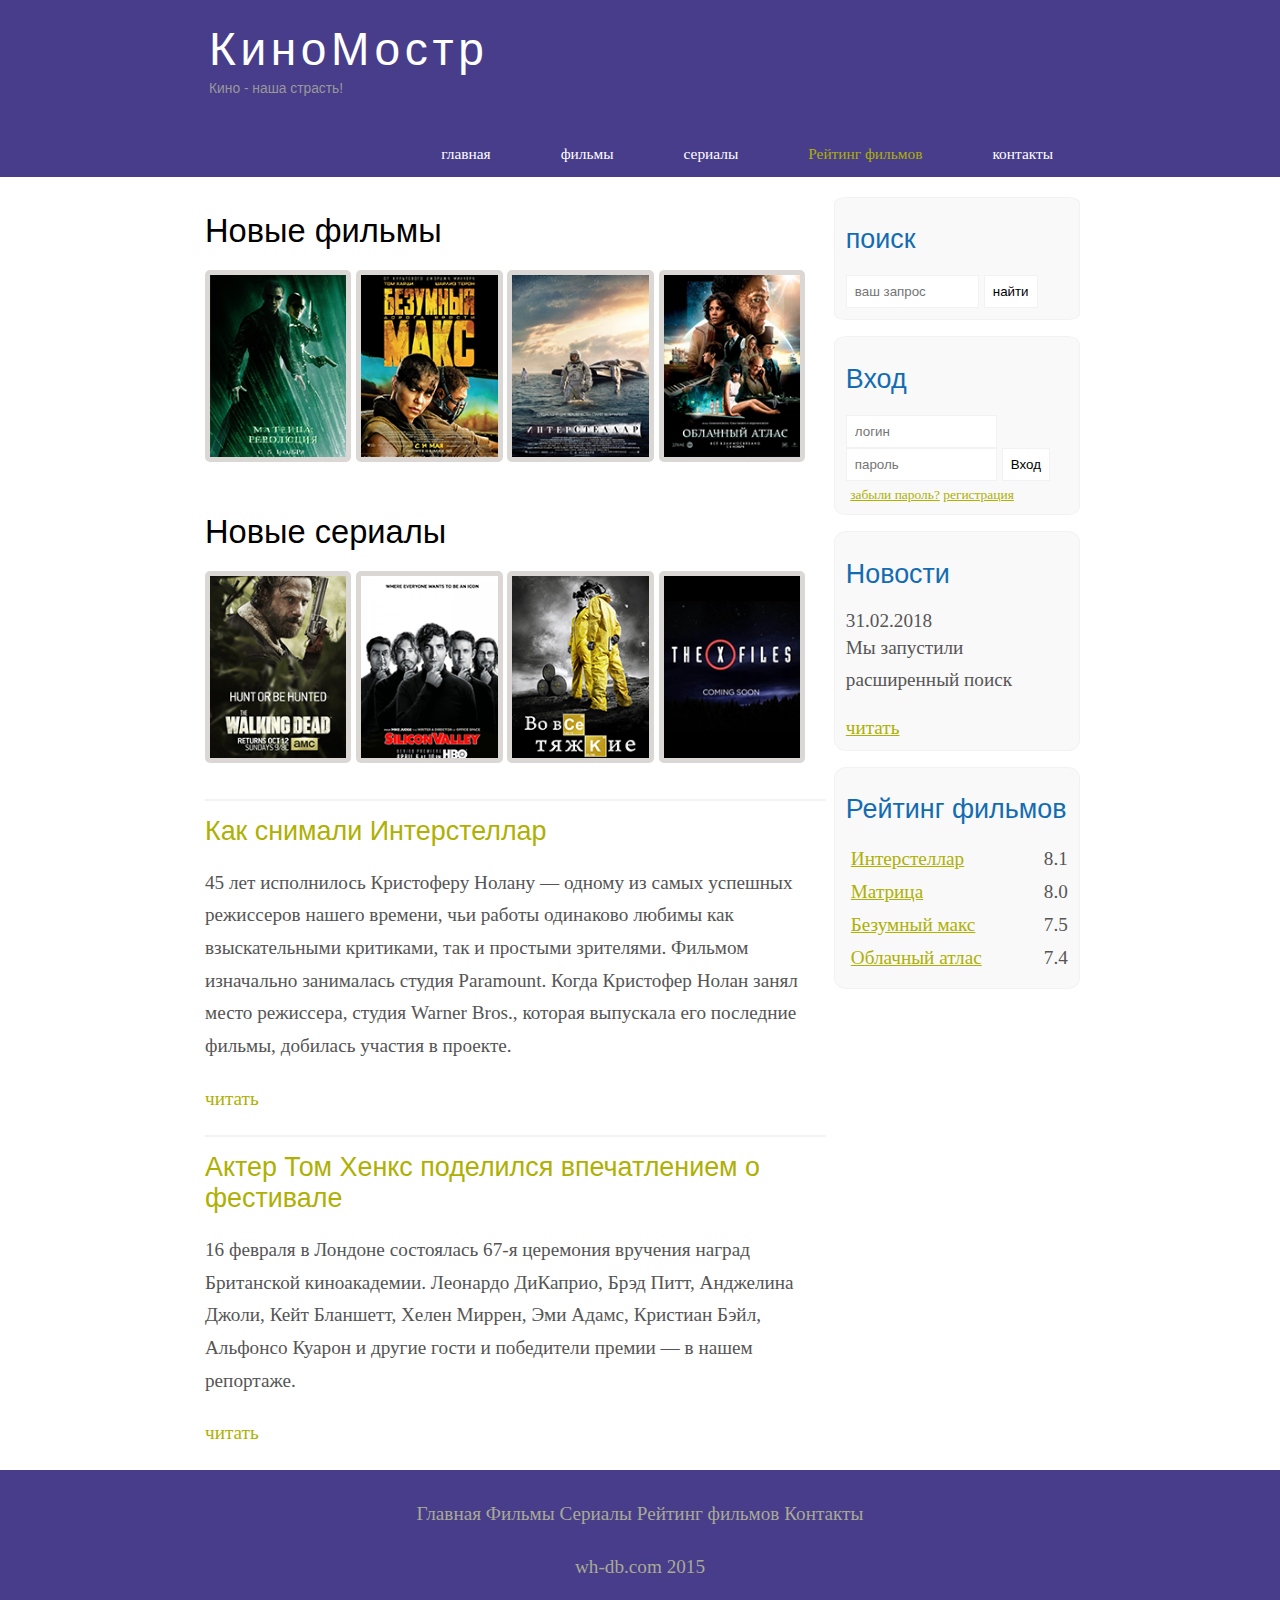
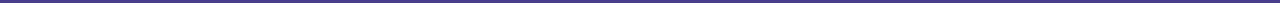
<file: index.html>
<!DOCTYPE html>
<html lang="ru">

<head>
    <meta charset="UTF-8">
    <meta name="viewport" content="width=device-width, initial-scale=1.0">
    <title>Document</title>
    <meta name="description" content="КиноМонстр - это портал о кино" />
    <meta name="keywords" content="фильмы, фильмы онлайн, hd" />
    <link rel="stylesheet" href="assets/css/stayle.css">
</head>

<body>
    <div class="main">
        <div class="header">
            <div class="logo">
                <div class="logo_text">
                    <h1><a href="index.html">КиноМостр</a></h1>
                    <h2>Кино - наша страсть!</h2>
                </div>
            </div>
            <div class="menubar">
                <ul class="menu">
                    <li><a href="index.html">главная</a></li>
                    <li><a href="films.html">фильмы</a></li>
                    <li><a href="#">сериалы</a></li>
                    <li class="selected"><a href="rating.html">Рейтинг фильмов</a></li>
                    <li><a href="contact.html">контакты</a></li>
                </ul>
            </div>
        </div>
        <div class="site_content">
            <div class="sidebar_container">
                <div class="sidebar">
                    <h2>поиск</h2>
                    <form method="post" action="#" id="search_form">
                        <input type="search" name="search_filed" placeholder="ваш запрос" />
                        <input type="submit" class="btn" value="найти" />
                    </form>
                </div>
                <div class="sidebar">
                    <h2>Вход</h2>
                    <form method="post" action="#" id="login">
                        <input type="text" name="login_field" placeholder="логин">
                        <input type="password" name="password_field" placeholder="пароль">
                        <input type="submit" class="btn" value="Вход">
                        <div class="lables_passreg_text">
                            <span><a href="#">забыли пароль?</a></span>
                            <span><a href="#">регистрация</a></span>
                        </div>
                    </form>
                </div>
                <div class="sidebar">
                    <h2>Новости</h2>
                    <span>31.02.2018</span>
                    <p>Мы запустили расширенный поиск</p>
                    <a href="#">читать</a>
                </div>
                <div class="sidebar">
                    <h2>Рейтинг фильмов</h2>
                    <ul>
                        <li><a href="#">Интерстеллар</a><span class="rating_sidebar">8.1</span></li>
                        <li><a href="#">Матрица</a><span class="rating_sidebar">8.0</span></li>
                        <li><a href="#">Безумный макс</a><span class="rating_sidebar">7.5</span></li>
                        <li><a href="#">Облачный атлас</a><span class="rating_sidebar">7.4</span></li>
                    </ul>
                </div>
            </div>
            <div class="content">
                <h1>Новые фильмы</h1>
                <div class="films_block">
                    <a href="#"><img src="assets/img/matrix.png" alt=""></a>
                    <a href="#"><img src="assets/img/max.png" alt=""></a>
                    <a href="#"><img src="assets/img/inter.png" alt=""></a>
                    <a href="#"><img src="assets/img/cloud.png" alt=""></a>
                </div>
            </div>
            <div class="content">
                <h1>Новые сериалы</h1>
                <div class="films_block">
                    <a href="#"><img src="assets/img/dead.png" alt=""></a>
                    <a href="#"><img src="assets/img/silicon.png" alt=""></a>
                    <a href="#"><img src="assets/img/breakingbad.png" alt=""></a>
                    <a href="#"><img src="assets/img/xfiles.png" alt=""></a>
                </div>
                <div class="posts">
                    <hr>
                    <h2>
                        <a href="#">Как снимали Интерстеллар</a>
                    </h2>
                </div>
                <div class="posts_content">
                    <p>45 лет исполнилось Кристоферу Нолану — одному из самых успешных режиссеров нашего времени, чьи работы одинаково любимы как взыскательными критиками, так и простыми зрителями. Фильмом изначально занималась студия Paramount. Когда Кристофер Нолан занял место режиссера, студия Warner Bros., которая выпускала его последние фильмы, добилась участия в проекте.</p>
                </div>
                <p>
                    <a href="#">читать</a>
                </p>
                <hr>
                <h2>
                    <a href="#">Актер Том Хенкс поделился впечатлением о фестивале</a>
                </h2>
                <div class="posts_content">
                    <p>16 февраля в Лондоне состоялась 67-я церемония вручения наград Британской киноакадемии. Леонардо ДиКаприо, Брэд Питт, Анджелина Джоли, Кейт Бланшетт, Хелен Миррен, Эми Адамс, Кристиан Бэйл, Альфонсо Куарон и другие гости и победители премии — в нашем репортаже.</p>
                </div>
                <p>
                    <a href="#">читать</a>
                </p>
            </div>
        </div>
        <div class="footer">
            <p>
                <a href="index.html">Главная</a>
                <a href="films.html">Фильмы</a>
                <a href="#">Сериалы</a>
                <a href="rating.html">Рейтинг фильмов</a>
                <a href="contact.html">Контакты</a>
            </p>
            <p>wh-db.com 2015</p>
        </div>
    </div>
</body>

</html>
</file>
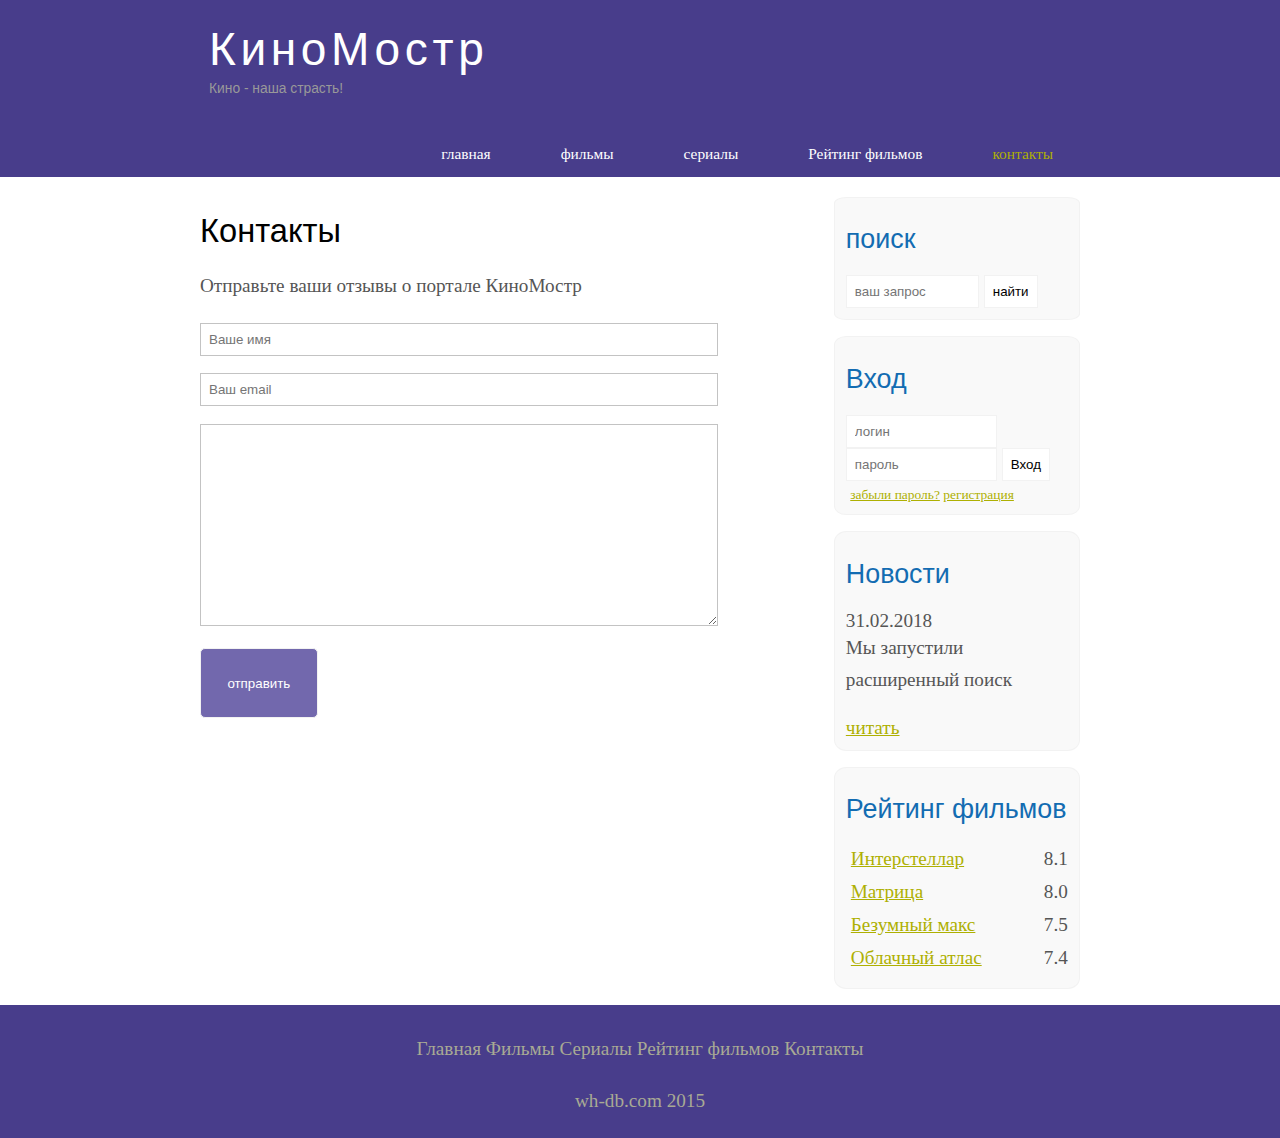
<file: contact.html>
<!DOCTYPE html>
<html lang="en">

<head>
    <meta charset="UTF-8">
    <meta name="viewport" content="width=device-width, initial-scale=1.0">
    <title>Document</title>
    <meta name="description" content="КиноМонстр - это портал о кино" />
    <meta name="keywords" content="фильмы, фильмы онлайн, hd" />
    <link rel="stylesheet" href="assets/css/stayle.css">
</head>

<body>
    <div class="main">
        <div class="header">
            <div class="logo">
                <div class="logo_text">
                    <h1><a href="index.html">КиноМостр</a></h1>
                    <h2>Кино - наша страсть!</h2>
                </div>
            </div>
            <div class="menubar">
                <ul class="menu">
                    <li><a href="index.html">главная</a></li>
                    <li><a href="films.html">фильмы</a></li>
                    <li><a href="#">сериалы</a></li>
                    <li><a href="rating.html">Рейтинг фильмов</a></li>
                    <li class="selected"><a href="contact.html">контакты</a></li>
                </ul>
            </div>
        </div>
        <div class="site_content">
            <div class="sidebar_container">
                <div class="sidebar">
                    <h2>поиск</h2>
                    <form method="post" action="#" id="search_form">
                        <input type="search" name="search_filed" placeholder="ваш запрос" />
                        <input type="submit" class="btn" value="найти" />
                    </form>
                </div>
                <div class="sidebar">
                    <h2>Вход</h2>
                    <form method="post" action="#" id="login">
                        <input type="text" name="login_field" placeholder="логин">
                        <input type="password" name="password_field" placeholder="пароль">
                        <input type="submit" class="btn" value="Вход">
                        <div class="lables_passreg_text">
                            <span><a href="#">забыли пароль?</a></span>
                            <span><a href="#">регистрация</a></span>
                        </div>
                    </form>
                </div>
                <div class="sidebar">
                    <h2>Новости</h2>
                    <span>31.02.2018</span>
                    <p>Мы запустили расширенный поиск</p>
                    <a href="#">читать</a>
                </div>
                <div class="sidebar">
                    <h2>Рейтинг фильмов</h2>
                    <ul>
                        <li><a href="show.html">Интерстеллар</a><span class="rating_sidebar">8.1</span></li>
                        <li><a href="#">Матрица</a><span class="rating_sidebar">8.0</span></li>
                        <li><a href="#">Безумный макс</a><span class="rating_sidebar">7.5</span></li>
                        <li><a href="#">Облачный атлас</a><span class="rating_sidebar">7.4</span></li>
                    </ul>
                </div>
            </div>
            <h1>Контакты</h1>
            <p>Отправьте ваши отзывы о портале КиноМостр</p>
            <div class="send send_contact">
                <form method="post" action="#" id="review">
                    <input type="text" name="review_name" placeholder="Ваше имя">
                    <input type="text" name="review_name" placeholder="Ваш email">
                    <textarea name="review_text"></textarea><br>
                    <input type="submit" value="отправить">
                </form>
            </div>
        </div>
    </div>
    <div class="footer">
        <p>
            <a href="index.html">Главная</a>
            <a href="films.html">Фильмы</a>
            <a href="#">Сериалы</a>
            <a href="rating.html">Рейтинг фильмов</a>
            <a href="contact.html">Контакты</a>
        </p>
        <p>wh-db.com 2015</p>
    </div>
    </div>
</body>

</html>
</file>
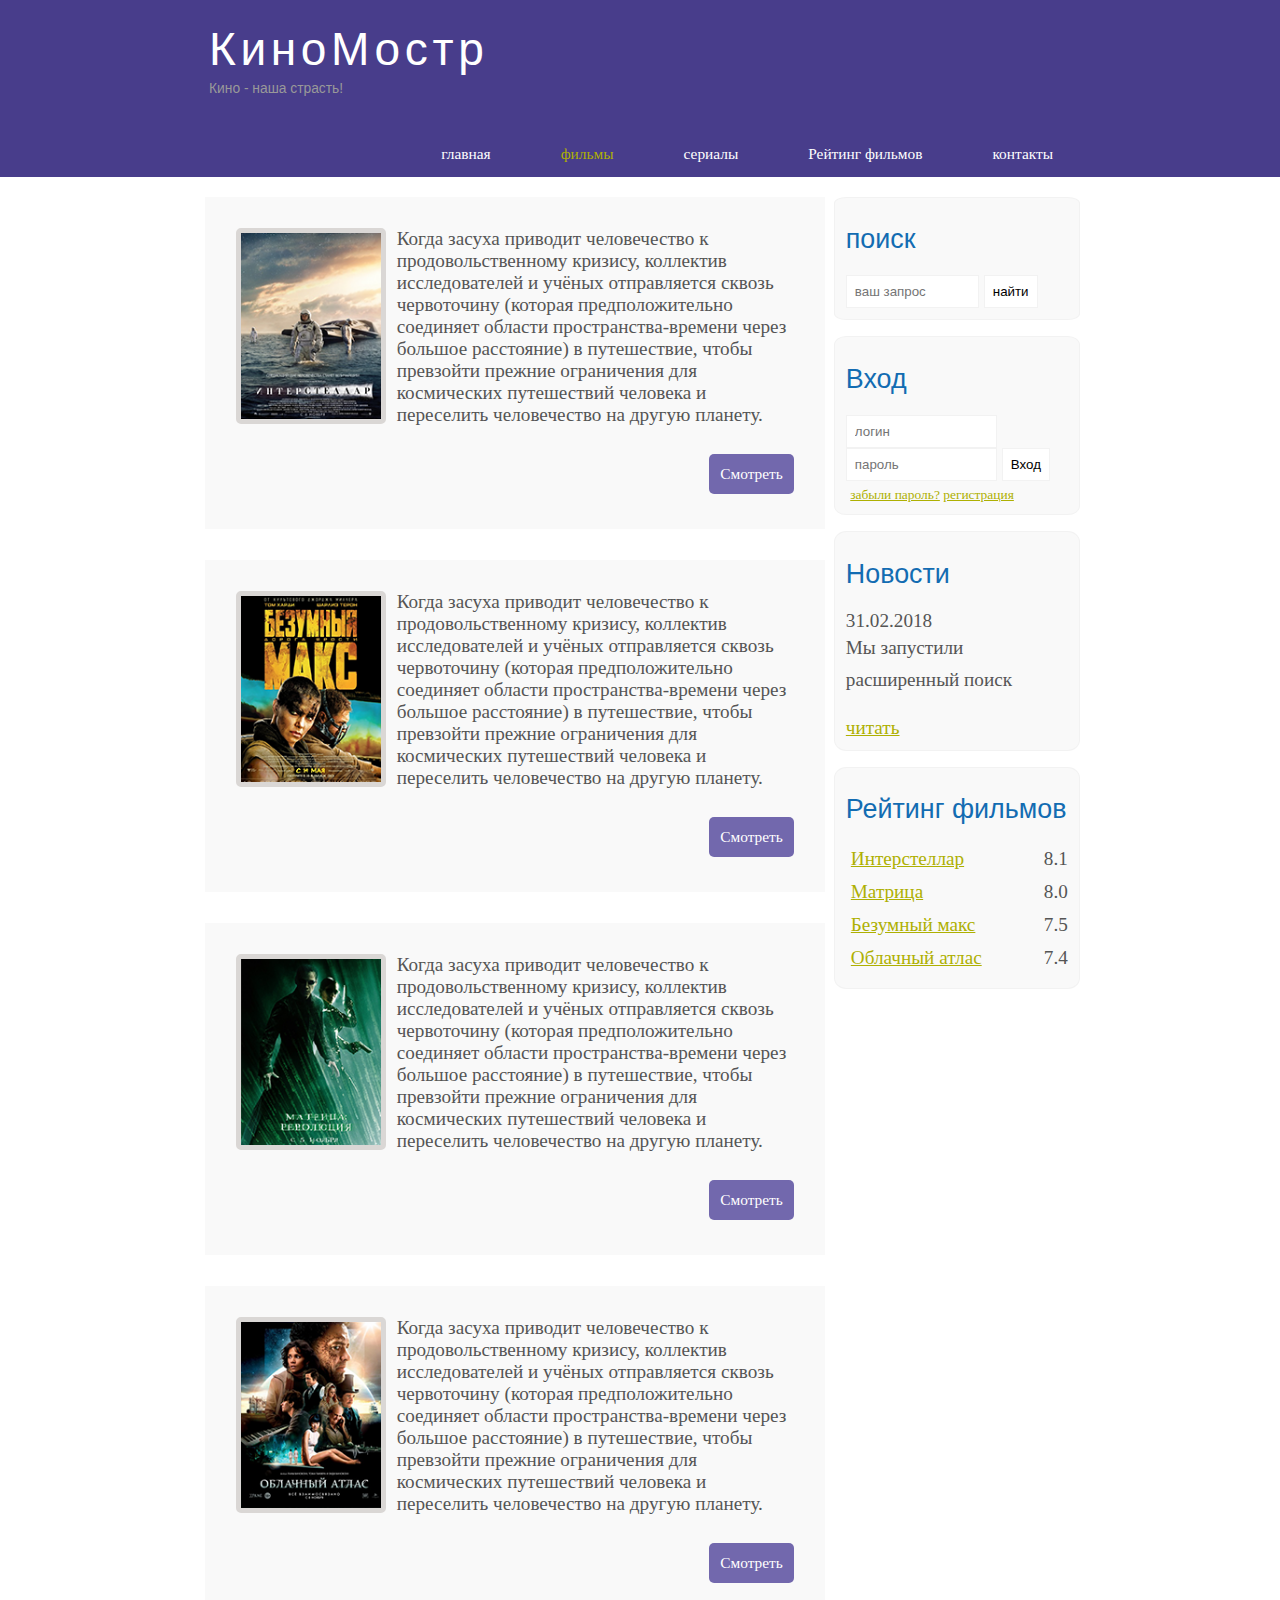
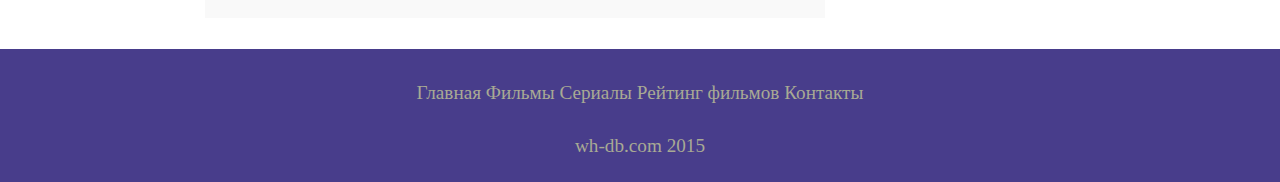
<file: films.html>
<!DOCTYPE html>
<html lang="en">
<head>
	<meta charset="UTF-8">
	<meta name="viewport" content="width=device-width, initial-scale=1.0">
	<title>Document</title>
	<meta name="description" content="КиноМонстр - это портал о кино" />
	<meta name="keywords" content="фильмы, фильмы онлайн, hd" />
	<link rel="stylesheet" href="assets/css/stayle.css">
</head>
<body>

	<div class="main">
		<div class="header">
			<div class="logo">
				<div class="logo_text">
					<h1><a href="index.html">КиноМостр</a></h1>
					<h2>Кино - наша страсть!</h2>
				</div>
			</div>

			<div class="menubar">
				<ul class="menu">
					<li><a href="index.html">главная</a></li>
					<li class="selected"><a href="films.html">фильмы</a></li>
					<li><a href="#">сериалы</a></li>
					<li><a href="rating.html">Рейтинг фильмов</a></li>
					<li><a href="contact.html">контакты</a></li>
				</ul>
			</div>
		</div>
		<div class="site_content">
			<div class="sidebar_container">
				<div class="sidebar">
					<h2>поиск</h2>
					<form method="post" action="#" id="search_form">
						<input type="search" name="search_filed" placeholder="ваш запрос" />
						<input type="submit" class="btn" value="найти" />
					</form>
				</div>
				<div class="sidebar">
					<h2>Вход</h2>
					<form method="post" action="#" id="login">
						<input type="text" name="login_field" placeholder="логин">
						<input type="password" name="password_field" placeholder="пароль">
						<input type="submit" class="btn" value="Вход">
						<div class="lables_passreg_text">
							<span><a href="#">забыли пароль?</a></span>
							<span><a href="#">регистрация</a></span>
						</div>
					</form>
				</div>
				<div class="sidebar">
					<h2>Новости</h2>
					<span>31.02.2018</span>
					<p>Мы запустили расширенный поиск</p>
					<a href="#">читать</a>
				</div>
				<div class="sidebar">
					<h2>Рейтинг фильмов</h2>
					<ul>
						<li><a href="#">Интерстеллар</a><span class="rating_sidebar">8.1</span></li>
						<li><a href="#">Матрица</a><span class="rating_sidebar">8.0</span></li>
						<li><a href="#">Безумный макс</a><span class="rating_sidebar">7.5</span></li>
						<li><a href="#">Облачный атлас</a><span class="rating_sidebar">7.4</span></li>
					</ul>
				</div>
			</div>
			<div class="content">

				<div class="info_film">
					<img src="assets/img/inter.png">
					Когда засуха приводит человечество к продовольственному кризису, коллектив исследователей и учёных отправляется сквозь червоточину (которая предположительно соединяет области пространства-времени через большое расстояние) в путешествие, чтобы превзойти прежние ограничения для космических путешествий человека и переселить человечество на другую планету.

					<div class="button"><a href="show.html">Смотреть</a></div>
				</div>	
				<div class="info_film">
					<img src="assets/img/max.png">
					Когда засуха приводит человечество к продовольственному кризису, коллектив исследователей и учёных отправляется сквозь червоточину (которая предположительно соединяет области пространства-времени через большое расстояние) в путешествие, чтобы превзойти прежние ограничения для космических путешествий человека и переселить человечество на другую планету.

					<div class="button"><a href="#">Смотреть</a></div>
				</div><div class="info_film">
					<img src="assets/img/matrix.png">
					Когда засуха приводит человечество к продовольственному кризису, коллектив исследователей и учёных отправляется сквозь червоточину (которая предположительно соединяет области пространства-времени через большое расстояние) в путешествие, чтобы превзойти прежние ограничения для космических путешествий человека и переселить человечество на другую планету.

					<div class="button"><a href="#">Смотреть</a></div>
				</div>
				<div class="info_film">
					<img src="assets/img/cloud.png">
					Когда засуха приводит человечество к продовольственному кризису, коллектив исследователей и учёных отправляется сквозь червоточину (которая предположительно соединяет области пространства-времени через большое расстояние) в путешествие, чтобы превзойти прежние ограничения для космических путешествий человека и переселить человечество на другую планету.

					<div class="button"><a href="#">Смотреть</a></div>
				</div>
			


		</div>
		</div>
		</div>
		<div class="footer">
			<p>
				<a href="index.html">Главная</a> 
				<a href="films.html">Фильмы</a>
				<a href="#">Сериалы</a>
				<a href="rating.html">Рейтинг фильмов</a>
				<a href="contact.html">Контакты</a>

			</p>
			<p>wh-db.com 2015</p>
		</div>
	</div>
</body>
</html>
</file>
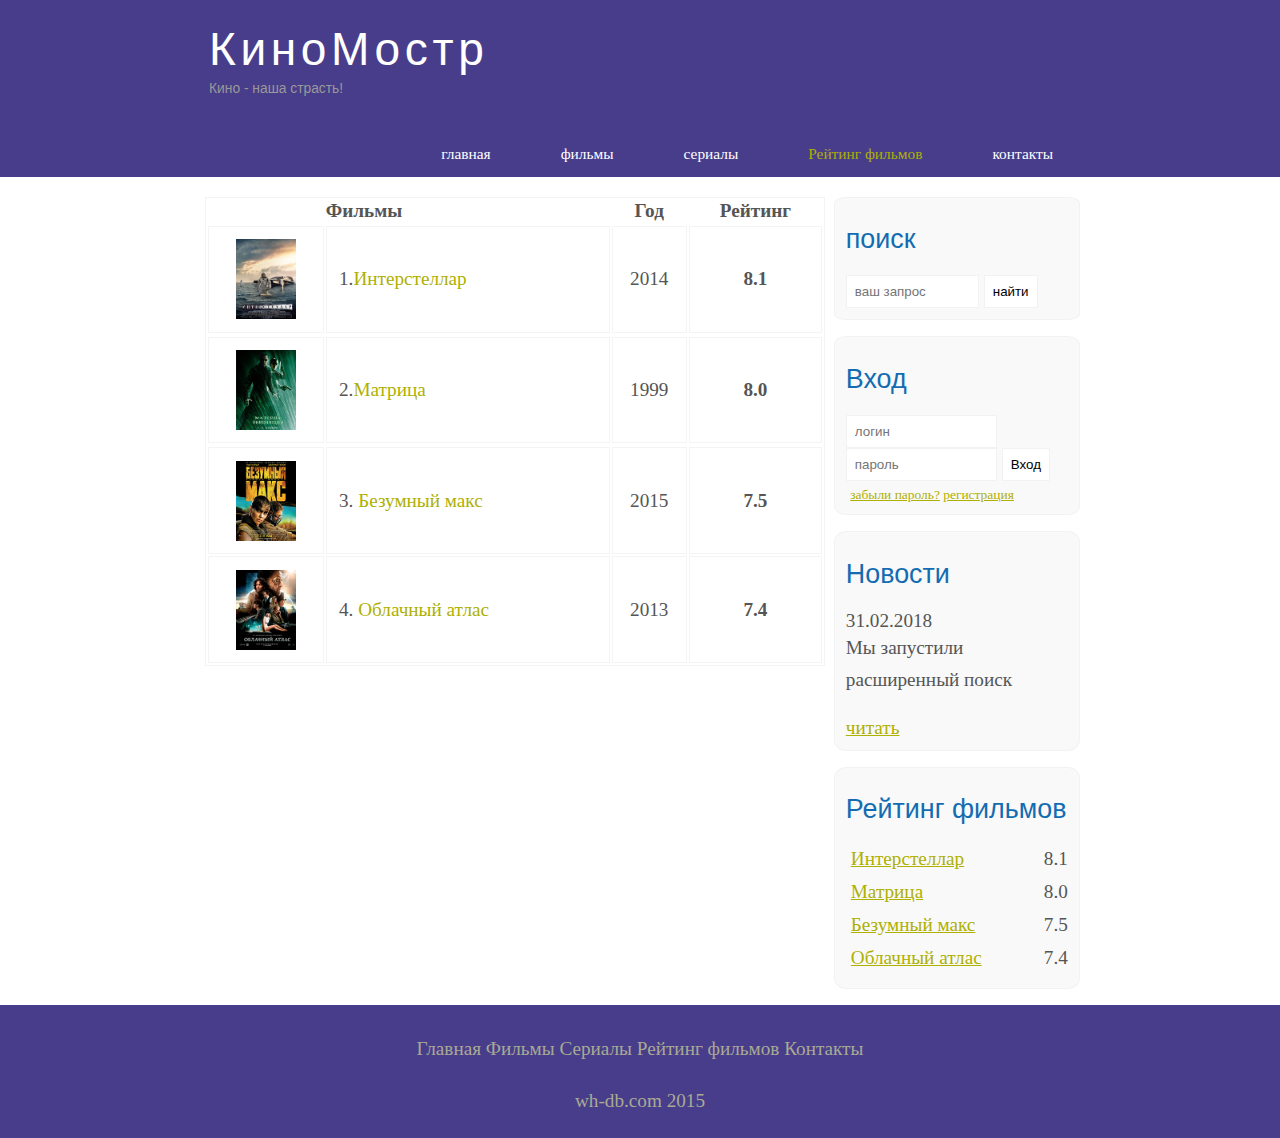
<file: rating.html>
<!DOCTYPE html>
<html lang="en">

<head>
    <meta charset="UTF-8">
    <meta name="viewport" content="width=device-width, initial-scale=1.0">
    <title>Document</title>
    <meta name="description" content="КиноМонстр - это портал о кино" />
    <meta name="keywords" content="фильмы, фильмы онлайн, hd" />
    <link rel="stylesheet" href="assets/css/stayle.css">
</head>

<body>
    <div class="main">
        <div class="header">
            <div class="logo">
                <div class="logo_text">
                    <h1><a href="index.html">КиноМостр</a></h1>
                    <h2>Кино - наша страсть!</h2>
                </div>
            </div>
            <div class="menubar">
                <ul class="menu">
                    <li><a href="index.html">главная</a></li>
                    <li><a href="films.html">фильмы</a></li>
                    <li><a href="#">сериалы</a></li>
                    <li class="selected"><a href="rating.html">Рейтинг фильмов</a></li>
                    <li><a href="contact.html">контакты</a></li>
                </ul>
            </div>
        </div>
        <div class="site_content">
            <div class="sidebar_container">
                <div class="sidebar">
                    <h2>поиск</h2>
                    <form method="post" action="#" id="search_form">
                        <input type="search" name="search_filed" placeholder="ваш запрос" />
                        <input type="submit" class="btn" value="найти" />
                    </form>
                </div>
                <div class="sidebar">
                    <h2>Вход</h2>
                    <form method="post" action="#" id="login">
                        <input type="text" name="login_field" placeholder="логин">
                        <input type="password" name="password_field" placeholder="пароль">
                        <input type="submit" class="btn" value="Вход">
                        <div class="lables_passreg_text">
                            <span><a href="#">забыли пароль?</a></span>
                            <span><a href="#">регистрация</a></span>
                        </div>
                    </form>
                </div>
                <div class="sidebar">
                    <h2>Новости</h2>
                    <span>31.02.2018</span>
                    <p>Мы запустили расширенный поиск</p>
                    <a href="#">читать</a>
                </div>
                <div class="sidebar">
                    <h2>Рейтинг фильмов</h2>
                    <ul>
                        <li><a href="#">Интерстеллар</a><span class="rating_sidebar">8.1</span></li>
                        <li><a href="#">Матрица</a><span class="rating_sidebar">8.0</span></li>
                        <li><a href="#">Безумный макс</a><span class="rating_sidebar">7.5</span></li>
                        <li><a href="#">Облачный атлас</a><span class="rating_sidebar">7.4</span></li>
                    </ul>
                </div>
            </div>
            <div class="content">
                <table class="raiting">
                    <tr>
                        <th></th>
                        <th>Фильмы</th>
                        <th class="center">Год</th>
                        <th class="center">Рейтинг</th>
                    </tr>
                    <tr>
                    <tr>
                        <td class="center"><img src="assets/img/inter.png"></td>
                        <td>1.<a href="show.html">Интерстеллар</a></td>
                        <td class="center">2014</td>
                        <td class="center rating">8.1</td>
                    </tr>
                    </tr>
                    <tr>
                    <tr>
                        <td class="center"><img src="assets/img/matrix.png"></td>
                        <td>2.<a href="show.html">Матрица</a></td>
                        <td class="center">1999</td>
                        <td class="center rating">8.0</td>
                    </tr>
                    </tr>
                    <tr>
                    <tr>
                        <td class="center"><img src="assets/img/max.png"></td>
                        <td>3.<a href="show.html"> Безумный макс</a></td>
                        <td class="center">2015</td>
                        <td class="center rating">7.5</td>
                    </tr>
                    </tr>
                    <tr>
                        <td class="center"><img src="assets/img/cloud.png"></td>
                        <td>4.<a href="show.html"> Облачный атлас</a></td>
                        <td class="center">2013</td>
                        <td class="center rating">7.4</td>
                    </tr>
                </table>
            </div>
        </div>
    </div>
    </div>
    </div>
    </div>
    <div class="footer">
        <p>
            <a href="index.html">Главная</a>
            <a href="films.html">Фильмы</a>
            <a href="#">Сериалы</a>
            <a href="rating.html">Рейтинг фильмов</a>
            <a href="contact.html">Контакты</a>
        </p>
        <p>wh-db.com 2015</p>
    </div>
    </div>
</body>

</html>
</file>
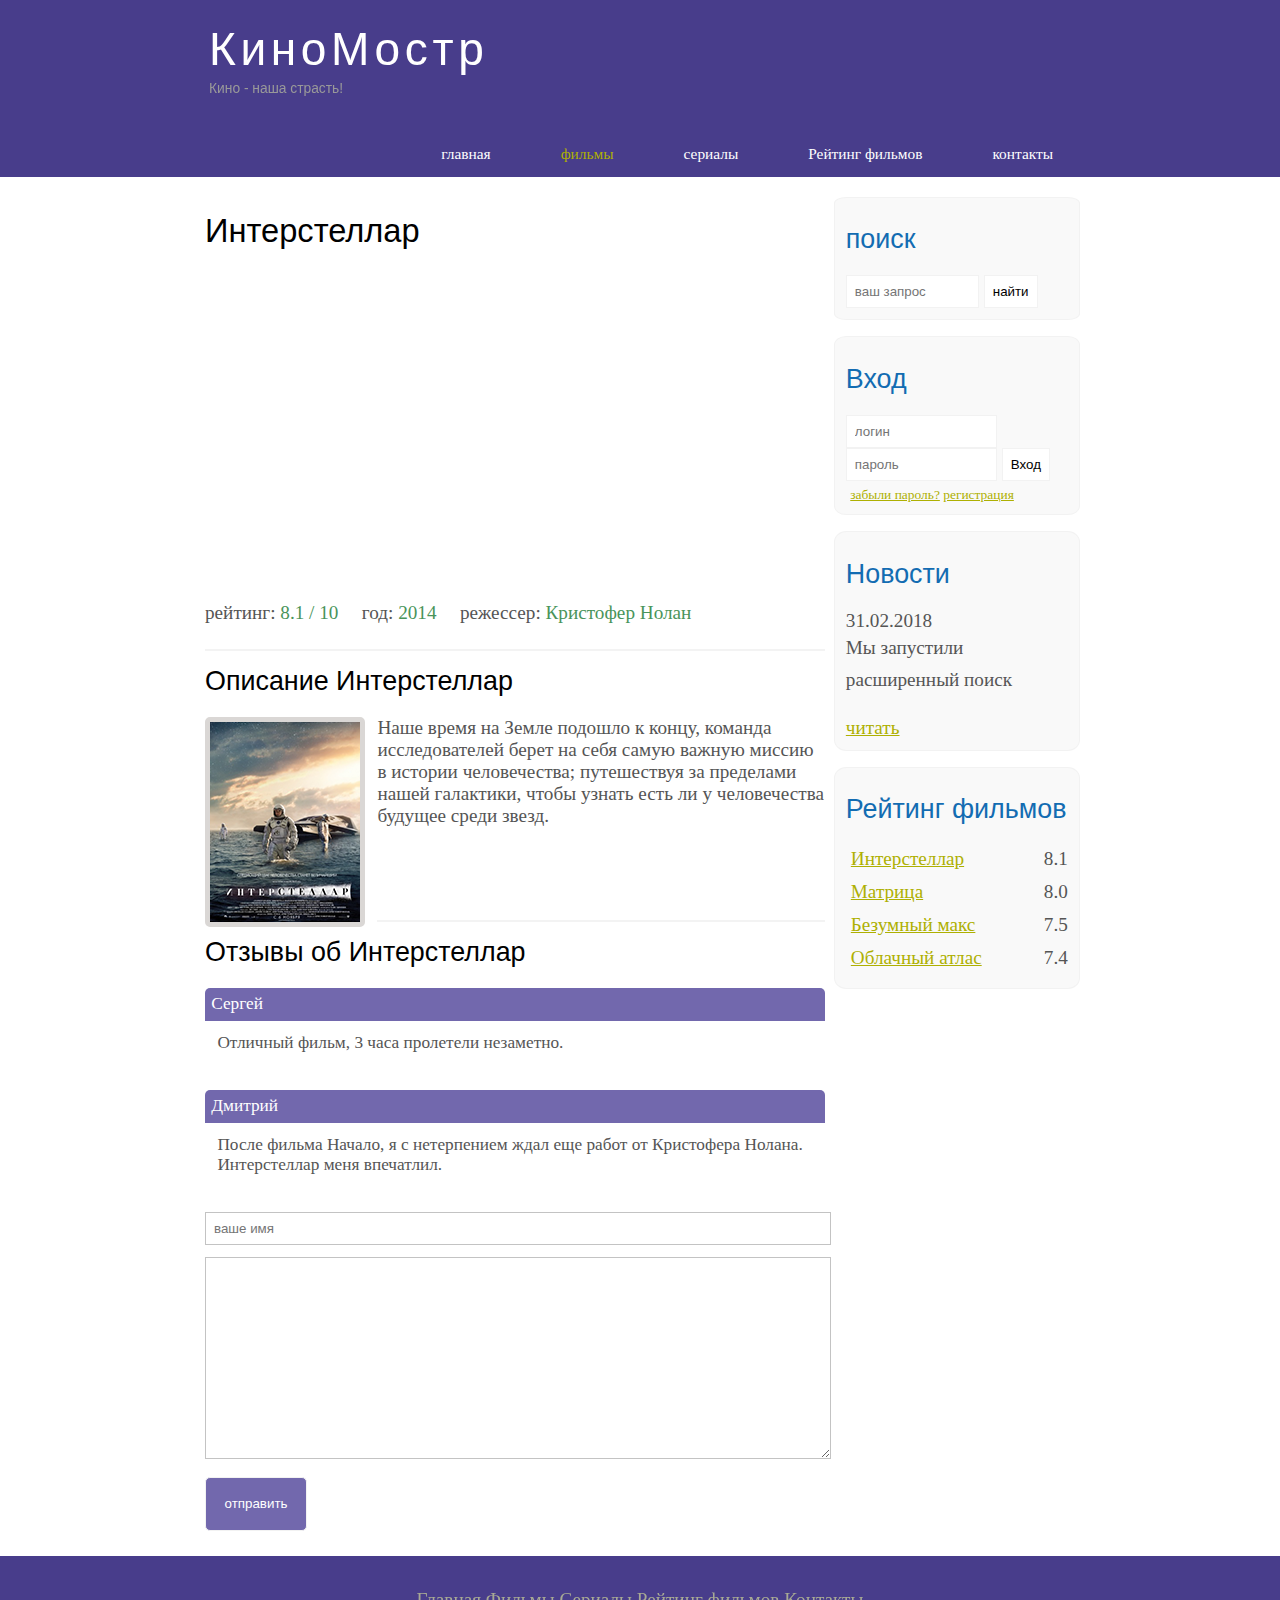
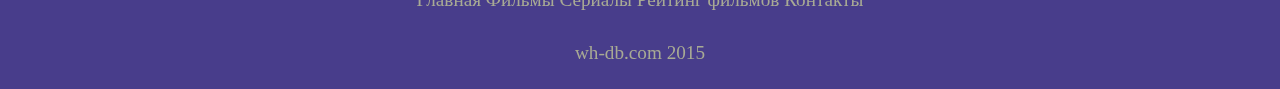
<file: show.html>
<!DOCTYPE html>
<html lang="en">

<head>
    <meta charset="UTF-8">
    <meta name="viewport" content="width=device-width, initial-scale=1.0">
    <title>Document</title>
    <meta name="description" content="КиноМонстр - это портал о кино" />
    <meta name="keywords" content="фильмы, фильмы онлайн, hd" />
    <link rel="stylesheet" href="assets/css/stayle.css">
</head>

<body>
    <div class="main">
        <div class="header">
            <div class="logo">
                <div class="logo_text">
                    <h1><a href="index.html">КиноМостр</a></h1>
                    <h2>Кино - наша страсть!</h2>
                </div>
            </div>
            <div class="menubar">
                <ul class="menu">
                    <li><a href="index.html">главная</a></li>
                    <li class="selected"><a href="films.html">фильмы</a></li>
                    <li><a href="#">сериалы</a></li>
                    <li><a href="rating.html">Рейтинг фильмов</a></li>
                    <li><a href="contact.html">контакты</a></li>
                </ul>
            </div>
        </div>
        <div class="site_content">
            <div class="sidebar_container">
                <div class="sidebar">
                    <h2>поиск</h2>
                    <form method="post" action="#" id="search_form">
                        <input type="search" name="search_filed" placeholder="ваш запрос" />
                        <input type="submit" class="btn" value="найти" />
                    </form>
                </div>
                <div class="sidebar">
                    <h2>Вход</h2>
                    <form method="post" action="#" id="login">
                        <input type="text" name="login_field" placeholder="логин">
                        <input type="password" name="password_field" placeholder="пароль">
                        <input type="submit" class="btn" value="Вход">
                        <div class="lables_passreg_text">
                            <span><a href="#">забыли пароль?</a></span>
                            <span><a href="#">регистрация</a></span>
                        </div>
                    </form>
                </div>
                <div class="sidebar">
                    <h2>Новости</h2>
                    <span>31.02.2018</span>
                    <p>Мы запустили расширенный поиск</p>
                    <a href="#">читать</a>
                </div>
                <div class="sidebar">
                    <h2>Рейтинг фильмов</h2>
                    <ul>
                        <li><a href="#">Интерстеллар</a><span class="rating_sidebar">8.1</span></li>
                        <li><a href="#">Матрица</a><span class="rating_sidebar">8.0</span></li>
                        <li><a href="#">Безумный макс</a><span class="rating_sidebar">7.5</span></li>
                        <li><a href="#">Облачный атлас</a><span class="rating_sidebar">7.4</span></li>
                    </ul>
                </div>
            </div>
            <div class="content">
                <h1>Интерстеллар</h1>
                <iframe width="560" height="315" src="https://www.youtube.com/embed/m2vijtILDuk" title="YouTube video player" frameborder="0" allow="accelerometer; autoplay; clipboard-write; encrypted-media; gyroscope; picture-in-picture" allowfullscreen></iframe>
                <div class="info_film_page">
                    <span class="label">рейтинг: </span><span class="value">8.1 / 10</span>
                    <span class="label">год: </span><span class="value">2014</span>
                    <span class="label">режессер: </span><span class="value">Кристофер Нолан</span>
                </div>
                <hr>
                <h2>Описание Интерстеллар</h2>
                <div class="description_film">
                    <img src="assets/img/inter.png">
                    Наше время на Земле подошло к концу, команда исследователей берет на себя самую важную миссию в истории человечества; путешествуя за пределами нашей галактики, чтобы узнать есть ли у человечества будущее среди звезд.
                </div>
                <hr>
                <h2>Отзывы об Интерстеллар</h2>
                <div class="reviews">
                    <div class="review_name">Сергей</div>
                    <div class="review_text">Отличный фильм, 3 часа пролетели незаметно.</div>
                </div>
                <div class="reviews">
                    <div class="review_name">Дмитрий</div>
                    <div class="review_text">После фильма Начало, я с нетерпением ждал еще работ от Кристофера Нолана. Интерстеллар меня впечатлил. </div>
                </div>
                <div class="send">
                    <form method="post" action="#" id="review">
                        <input type="text" name="review_name" placeholder="ваше имя">
                        <textarea name="review_text"></textarea>
                        <input type="submit" value="отправить">
                    </form>
                </div>
            </div>
        </div>
        <div class="footer">
            <p>
                <a href="index.html">Главная</a>
                <a href="films.html">Фильмы</a>
                <a href="#">Сериалы</a>
                <a href="rating.html">Рейтинг фильмов</a>
                <a href="contact.html">Контакты</a>
            </p>
            <p>wh-db.com 2015</p>
        </div>
    </div>
</body>

</html>
</file>
<file: assets/css/stayle.css>
* {
 	margin: 0;
 	padding: 0;
 }

 body {
 	font-size: 1.2em;
 	background-color: #fff;
 	color: #555;
 }

 p {
 	padding: 0 0 20px 0;
 	line-height: 1.7em;
 }

 input[type="text"], input[type="password"], input[type="search"] {
 	color: #5d5d5d;
 	width:60%;
 	padding: 8px;
 }

 input, textarea {
 	outline: none;
 	border: none;
 	border: solid 1px #f2f2f2;
 }

 h1,h2 {
 	font: normal 170% 'century gothic', arial;
 	margin: 0 0 15px 0;
 	padding: 15px 0 5px 0;
 	color: #000;
 }

 h2 {
 	font-size: 140%;
 }

 a, a:hover {
 	outline: none;
 	text-decoration: underline;
 	color: #aeb002;
 }

 ul {
 	margin: 2px 0 22px 17px;

 }

 ul li {
 	margin: 0 0 6px 0;
 	padding: 0 0 4px 5px;
 	line-height: 1.5em;
 }

.header {
	background-color: darkslateblue;
	height: 177px;
	font-size: 0.8em;
	margin-left: 0px;
	margin-right: 0px;
	min-width: 900px;
}

.main, .logo, .menubar, .site_content, .footer {
	margin-left: auto;
	margin-right: auto;
}

.logo {
	width: 880px;
	padding-bottom: 40px;
}

.logo h1, .logo h2 {
	font: normal 300% 'contury gothic', arial, sans-serif;
	margin: 0 0 0 9px;
}

.logo_text h1, .logo_text h1 a, .logo_text h1 a:hover {
	padding: 22px 0 0 0;
	color: #fff;
	letter-spacing: 0.1em;
	text-decoration: none;
}
.logo_text h2 {
	font-size: 0.9em;
	padding: 4px 0 0 0;
	color: #999;
}

.menubar {
	width: 900px;
	height: 46px;
}

ul.menu {
	float: right;
}

ul.menu li {
	float: left;
	padding: 0 0 0 9xp;
	list-style: none;
	margin: 1px 2px 0 0;
}

ul.menu li a {
	font: normal 100% 'trebuchet ms', sens-serif;
	display: block;
	height: 20px;
	padding: 6px 35px 5px 28px;
	color: #fff;
	text-decoration: none;
}

ul.menu li.selected a {
	color: #aeb002;
}

ul.menu li a:hover {
	color:#e4ec04;
}

hr {
	border: solid 1px #f3f3f3;

}

.site_content {
	width: 880px;
	overflow: hidden;
	margin: 20px auto 0 auto;
	background-color: white;

}

.sidebar_container {
	float: right;
	width: 224px;

}

.sidebar {
	float: right;
	width: 222px;
	padding: 5%;
	margin: 0 0 16px 0;
	border: solid 1px #f2f2f2;
	border-radius: 5%;
	background-color: #f9f9f9; 
}

.btn {
	padding: 8px;
	background-color: white;
	cursor: pointer;
}

.sidebar h2 {
	color: #136cb2;
}

.lables_passreg_text {
	font-size: 0.7em;
	margin-top: 3%;
	margin-left: 2%;

}

.sidebar ul {
	margin: 0;
}

.sidebar ul li {
	list-style-type: none;
	margin: 0 0 0 0;
}

.sidebar .rating_sidebar {
	float: right;
}

.content {
	text-align: left;
	width: 620px;
	padding: 0 0 0 5px;
	float: left;
}

.content a {
	text-decoration: none;
}
 
 .films_block {
 	margin-bottom: 5%;
 }

 .films_block img {
 	border-radius: 5px;
 	border: 5px solid #dad7d5;
 	width: 22%;
 }

 .posts .posts_content {
 	font-size: 0.8em;
 }

 .info_film_page {
 	margin-top: 2%;
 	margin-bottom: 4%;
 }

 .info_film_page . label {
 	font-size: 1.2em;
 }

 .info_film_page .value {
 	font-size: 1em;
 	color:#49945a;
 	margin-right: 3%;
 }

 .description_film {
 	margin-bottom: 15%
 }

 .description_film img {
 	float: left;
 	margin-right: 2%;
 	border-radius: 5px;
 	border:solid 5px #dad7d5;
 }

 .reviews {
 	margin-bottom: 4%;
 	font-size: 0.9em;
 }
 .reviews .review_name {
 	background-color:#7268ad;
 	color:white; 
 	padding: 1%;
 	border-top-left-radius: 5px;
 	border-top-right-radius: 5px;
 }
 .reviews .review_text {
 	padding-top: 2%;
 	padding-bottom: 2%;
 	padding-left: 2%;
 }

 .send {
 	margin-bottom: 4%;
 }

 .send input[type="text"], textarea {
 	border: solid 1px #c3c3c3;
 	margin-bottom: 2%;
 }

 .send input[type="text"] {
 	width: 98%;
 }

 .send textarea {
 	width: 624px;
 	height: 200px;
 }

 .send input[type="submit"] {
 	background-color: #7268ad;
 	padding: 3%;
 	color: white;
 	border-radius: 5px;
 	

 }

 .send_contact input[type="text"] {
  width: 500px;
}

.send_contact textarea {
  width: 516px;
}
.info_film {
  margin-bottom: 5%;
  background-color: #f9f9f9;
  padding: 5%;
  height: 270px;
}



.info_film img {
  float: left;
  margin-right: 2%;
  border-radius: 5px;
  border: solid 5px #dad7d5;
  width: 25%;
}

.button {
  background-color: #7268ad;
  padding: 2%;
  color: white;
  border-radius: 5px;
  float: right;
  margin-top: 5%;
  clear: both;
  font-size: 0.8em;
}

.button a {
  color: white;
}

table {
	width: 100%;
	border:solid 1px #f4f4f4;
}

td {
	padding: 2%;
	border: solid 1px #f4f4f4;
}

td img {
	width:60px;
	vertical-align: middle;
}

.center {
	text-align: center;
}

.rating {
	font-weight: bold;
}


.footer {
	width: 100%;
	height: 100px;
	padding: 28px 0 5px 0;
	text-align: center;
	background-color: darkslateblue;
	color: #a8aa94;
	margin-left: 0px;
	margin-right: 0px;
	min-width: 900px;
}

.footer a {
	color: #a8aa94;
	text-decoration: none;
}

.footer a:hover {
	color: #fff;
	text-decoration: none;
}

/* css Mobile */

@media only screen 
and (min-divice-width : 320px)
and (min-divice-width : 568px) {

	.header {
		background-color: #257965;
		min-width: 100%;
		height: 20%;
		text-align: center;
	}

	.logo {
		width: 100%;
	}

	.site_content {
		width: 100%;
	}

	.menubar {
		width: 100%;
		height: 100%;
	}

	.content {
		width: 100%;
		text-align: center;
	}

	.site_content {
		width: 100%;
		text-align: center;
	}

	.sidebar_container {
		display: none;
	}

	.footer {
		display: none;
	}

	ul .menu {
		float: none;
	}

	ul .menu li {
		margin: 0;
		padding: 0;
		float: none;
	}

	.logo h1 {
		font: normal 235% 'century gothic', arial, sanse-serif;
	}

	.logo h2 {
		font: normal 100% 'century gothic', arial, sanse-serif;
		color: white;
	}

	.content h1, h2 {
		font: normal 110% 'century gothic', arial;
	}

	.film_block img {
		width: 43%;
	}

	.posts_content p {
		line-height: 1.5em;
		padding: 3%;
		text-align: left; 
	}

	.posts p {
		font-size: 120%;
	}

	/*films page*/
	.info_film {
		float: none;
		height: 100%;
	}

	.info_film img {
		width: 90%;
		margin-bottom: 5%;
	}

	.button {
		float: none;
	}

	/*rating page*/
	table {
		display: block;
	}

	th {
		font-size: 75%;
	}

	td {
		padding: 0;
		margin: 0;
		font-size: 95%;
		text-align: left;
	}

	/*show page*/
	iframe {
		width: 88%;
		height: 100%;
	}

	.description_film {
		width: 90%;
		text-align: left;
		margin-left: 2%;
	}
	
	.description_film img {
		float: none;
		width: 73%;
		display: block;
		margin: 0;
		padding: 0;
		margin-left: 11%;
		margin-bottom: 7%;
	}

	.reviews {
		text-align: left;
		width: 96%;
	}

	.send input[type"text"] {
		width: 80%;
	}

	.send textarea {
		width: 85%;
	}

}
</file>
